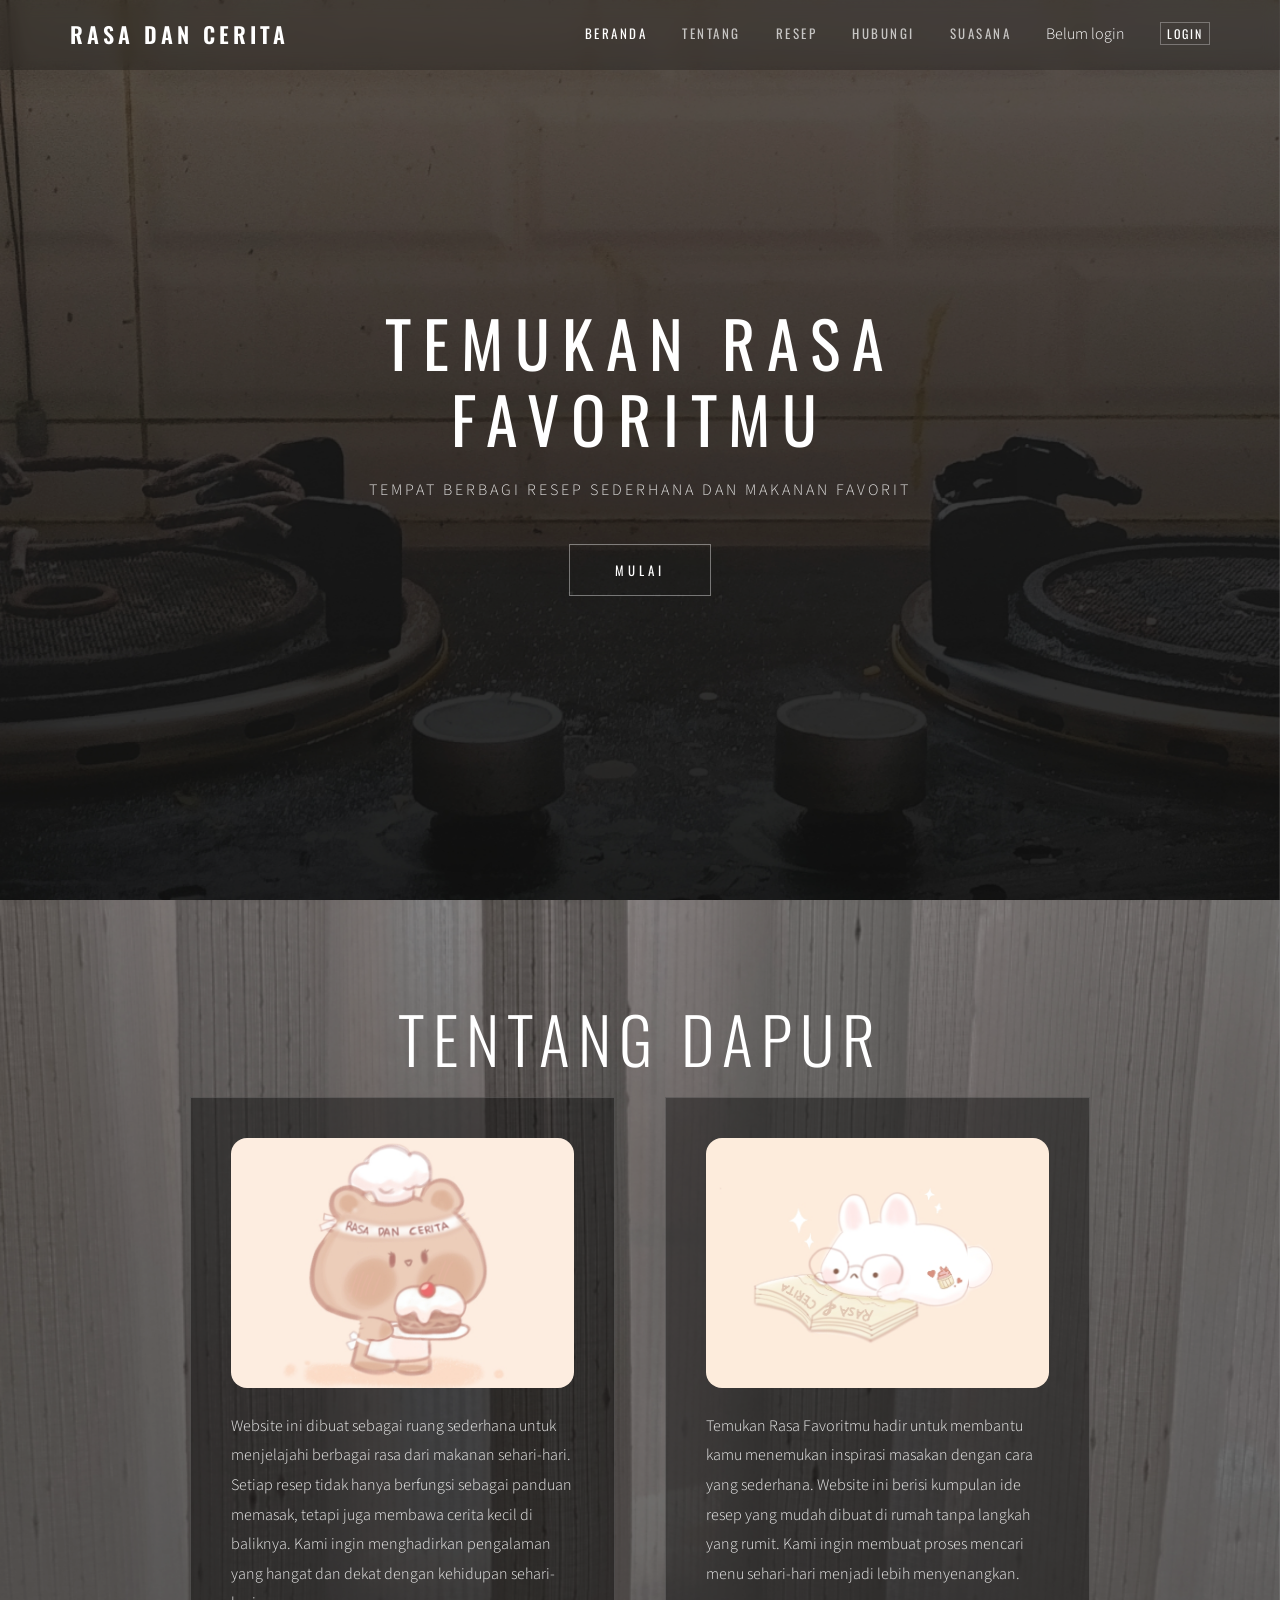
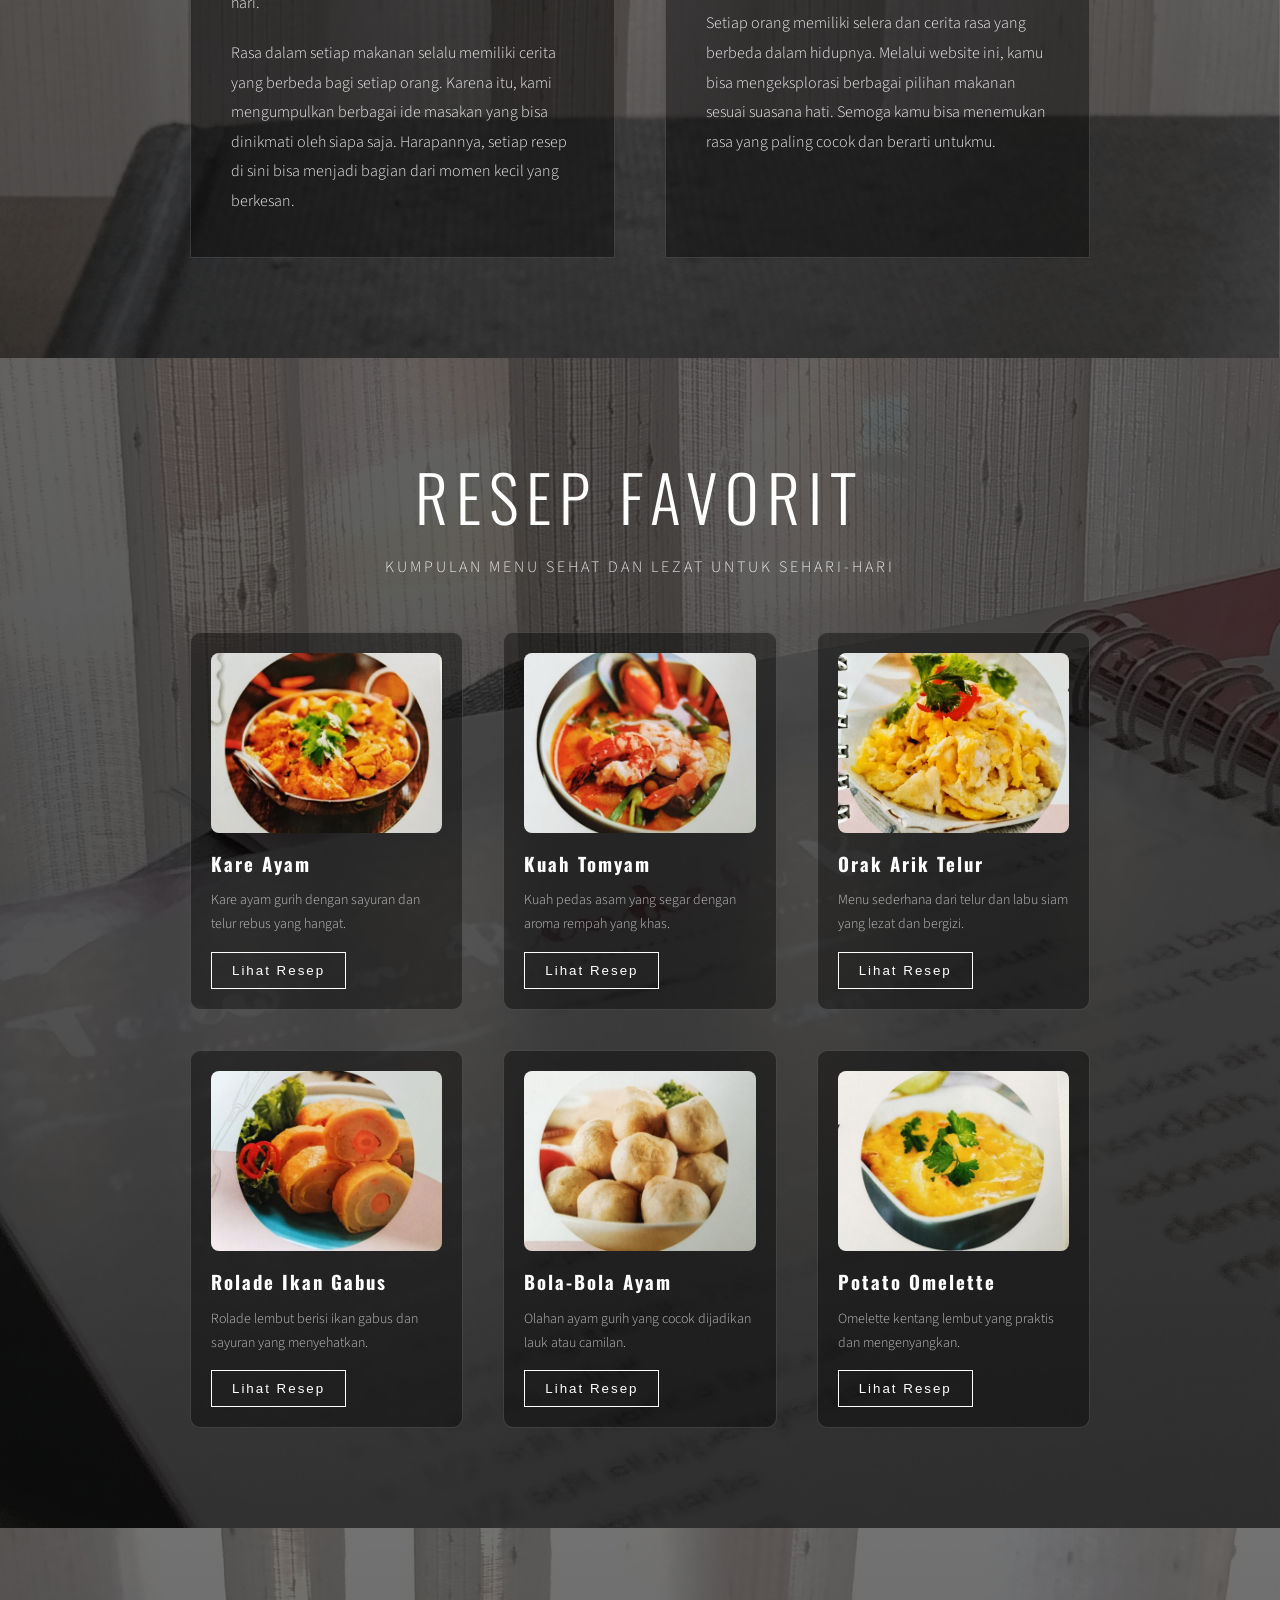
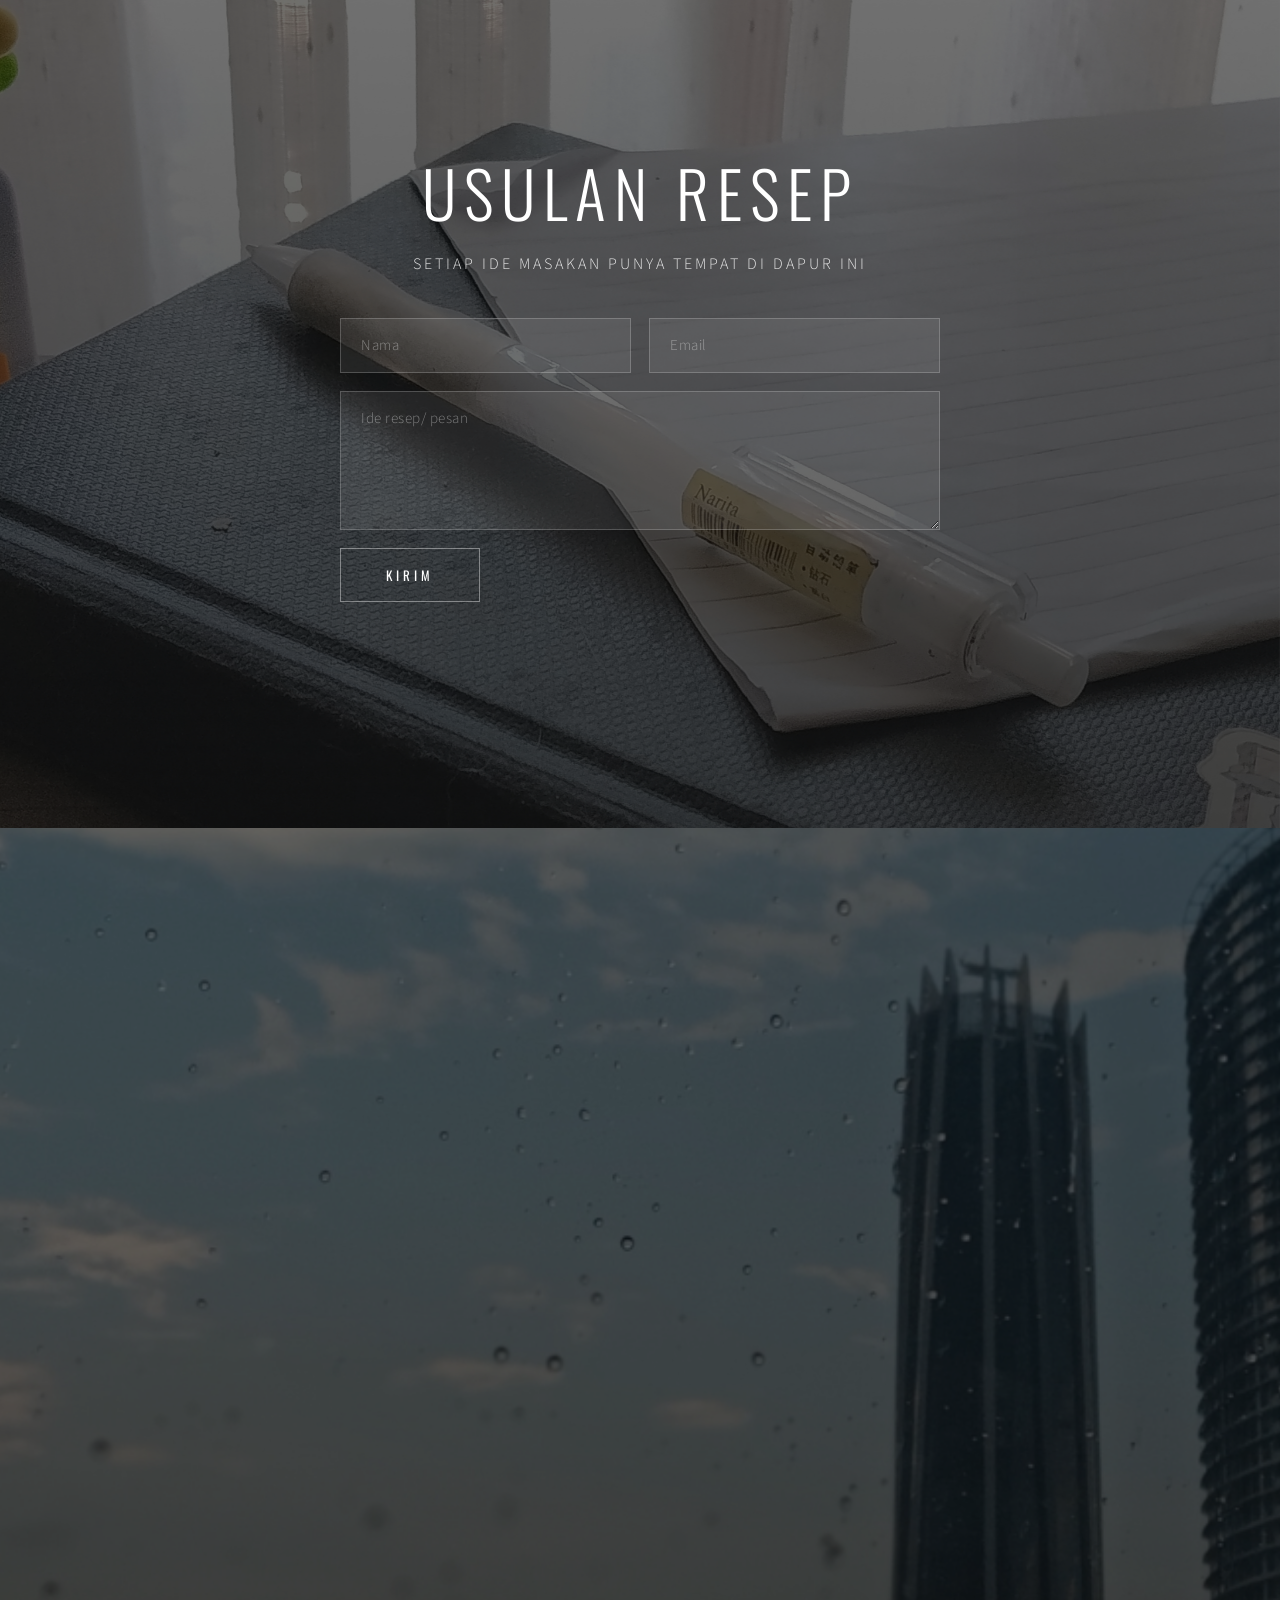
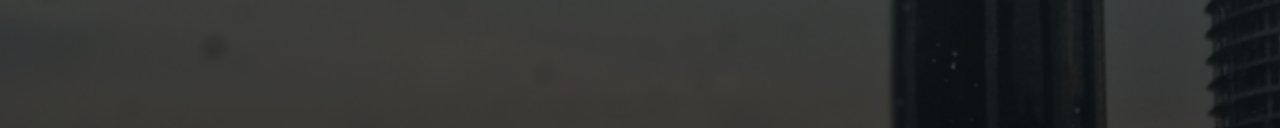
<file: index.html>
<!DOCTYPE html>
<html lang="en">
<head>
    <meta charset="UTF-8">
    <meta name="viewport" content="width=device-width, initial-scale=1.0">
    <title>Rasa dan Cerita</title>

    <link rel="preconnect" href="https://fonts.googleapis.com">
    <link rel="preconnect" href="https://fonts.gstatic.com" crossorigin>
    <link href="https://fonts.googleapis.com/css2?family=Oswald:wght@300;400;500;600;700&family=Source+Sans+3:ital,wght@0,300;0,400;0,600;1,300;1,400&display=swap" rel="stylesheet">

    <link rel="stylesheet" href="templatemo-parallax-starter.css">
    <!--

TemplateMo 612 Parallax Starter

https://templatemo.com/tm-612-parallax-starter

-->
</head>
<body>

    <!-- Navigation -->
    <nav id="templatemo-nav">
        <div class="nav-container">
            <a href="#home" class="nav-logo">RASA DAN CERITA</a>
            <button class="nav-toggle" id="navToggle" aria-label="Toggle navigation">
                <span></span>
                <span></span>
                <span></span>
            </button>
            <ul class="nav-links" id="navLinks">
                <li><a href="#home" class="active">BERANDA</a></li>
                <li><a href="#about">TENTANG</a></li>
                <li><a href="#recipe">RESEP</a></li>
                <li><a href="#contact">HUBUNGI</a></li>
                <li><a href="#location">SUASANA</a></li>

                <!-- USER INFO -->
                <li>
                    <p id="userInfo">Belum login</p>
                </li>

                <!-- AUTH AREA -->
                <li id="authArea">
                    <button onclick="goLogin()" class="nav-cta">LOGIN</button>
                </li>
            </ul>
        </div>
    </nav>

    <!-- Section 1: Beranda / Hero -->
    <section id="home" class="parallax-section">
        <div class="parallax-bg" data-speed="0.5" style="background-image: url('images/parallax-bg-01.jpg')"></div>
        <div class="parallax-overlay"></div>
        <div class="section-content">
            <h1 class="section-title hero-title">TEMUKAN RASA FAVORITMU</h1>
            <p class="section-subtitle caps">TEMPAT BERBAGI RESEP SEDERHANA DAN MAKANAN FAVORIT</p>
            <a href="#about" class="btn-scroll">MULAI</a>
        </div>
    </section>

    <!-- Section 2: Tentang -->
    <section id="about" class="parallax-section">
        <div class="parallax-bg" data-speed="0.45" style="background-image: url('images/parallax-bg-02.jpg')"></div>
        <div class="parallax-overlay"></div>
        <div class="section-content">
            <h2 class="section-title">TENTANG DAPUR</h2>
            <div class="about-cols">
                <div class="about-col">
                    <div class="about-thumb">
                        <img src="images/tentang-01.jpg" alt="Our Team">
                    </div>
                    <p>Website ini dibuat sebagai ruang sederhana untuk menjelajahi berbagai rasa dari makanan sehari-hari. Setiap resep tidak hanya berfungsi sebagai panduan memasak, tetapi juga membawa cerita kecil di baliknya. Kami ingin menghadirkan pengalaman yang hangat dan dekat dengan kehidupan sehari-hari.</p>
                    <p>Rasa dalam setiap makanan selalu memiliki cerita yang berbeda bagi setiap orang. Karena itu, kami mengumpulkan berbagai ide masakan yang bisa dinikmati oleh siapa saja. Harapannya, setiap resep di sini bisa menjadi bagian dari momen kecil yang berkesan.</p>
                </div>
                <div class="about-col">
                    <div class="about-thumb-wide">
                        <img src="images/tentang-02.jpg" alt="Our Process">
                    </div>
                    <p>Temukan Rasa Favoritmu hadir untuk membantu kamu menemukan inspirasi masakan dengan cara yang sederhana. Website ini berisi kumpulan ide resep yang mudah dibuat di rumah tanpa langkah yang rumit. Kami ingin membuat proses mencari menu sehari-hari menjadi lebih menyenangkan.</p>
                    <p>Setiap orang memiliki selera dan cerita rasa yang berbeda dalam hidupnya. Melalui website ini, kamu bisa mengeksplorasi berbagai pilihan makanan sesuai suasana hati. Semoga kamu bisa menemukan rasa yang paling cocok dan berarti untukmu.</p>
                </div>
            </div>
        </div>
    </section>

<!-- Section 3: Resep -->
<section id="recipe" class="parallax-section">
    <div class="parallax-bg" data-speed="0.55" style="background-image: url('images/parallax-bg-03.jpg')"></div>
    <div class="parallax-overlay overlay-dark"></div>

    <div class="section-content">
        <h2 class="section-title">RESEP FAVORIT</h2>
        <p class="section-subtitle caps">KUMPULAN MENU SEHAT DAN LEZAT UNTUK SEHARI-HARI</p>

        <div class="recipe-grid">

            <div class="recipe-card">
                <img src="images/kare-ayam.jpg" alt="Kare Ayam">
                <h3>Kare Ayam</h3>
                <p>Kare ayam gurih dengan sayuran dan telur rebus yang hangat.</p>
                <button class="recipe-btn" onclick="openRecipe('kare')">Lihat Resep</button>
            </div>

            <div class="recipe-card">
                <img src="images/tomyam.jpg" alt="Kuah Tomyam">
                <h3>Kuah Tomyam</h3>
                <p>Kuah pedas asam yang segar dengan aroma rempah yang khas.</p>
                <button class="recipe-btn" onclick="openRecipe('tomyam')">Lihat Resep</button>
            </div>

            <div class="recipe-card">
                <img src="images/orak-arik.jpg" alt="Orak Arik Telur Labu Siam">
                <h3>Orak Arik Telur</h3>
                <p>Menu sederhana dari telur dan labu siam yang lezat dan bergizi.</p>
                <button class="recipe-btn" onclick="openRecipe('orakarik')">Lihat Resep</button>
            </div>

            <div class="recipe-card">
                <img src="images/rolade.jpg" alt="Rolade Ikan Gabus">
                <h3>Rolade Ikan Gabus</h3>
                <p>Rolade lembut berisi ikan gabus dan sayuran yang menyehatkan.</p>
                <button class="recipe-btn" onclick="openRecipe('rolade')">Lihat Resep</button>
            </div>

            <div class="recipe-card">
                <img src="images/bola-ayam.jpg" alt="Bola Bola Ayam">
                <h3>Bola-Bola Ayam</h3>
                <p>Olahan ayam gurih yang cocok dijadikan lauk atau camilan.</p>
                <button class="recipe-btn" onclick="openRecipe('bolayam')">Lihat Resep</button>
            </div>

            <div class="recipe-card">
                <img src="images/potato-omelette.jpg" alt="Potato Omelette">
                <h3>Potato Omelette</h3>
                <p>Omelette kentang lembut yang praktis dan mengenyangkan.</p>
                <button class="recipe-btn" onclick="openRecipe('omelette')">Lihat Resep</button>
            </div>

        </div>
    </div>
</section>

    <!-- Section 4: Hubungi -->
    <section id="contact" class="parallax-section">
        <div class="parallax-bg" data-speed="0.5" style="background-image: url('images/parallax-bg-05.jpg')"></div>
        <div class="parallax-overlay overlay-medium"></div>
        <div class="section-content">
            <h2 class="section-title">USULAN RESEP</h2>
            <p class="section-subtitle caps">SETIAP IDE MASAKAN PUNYA TEMPAT DI DAPUR INI</p>
            <div class="contact-form-wrap">
                <form id="contactForm" class="contact-form">
                    <div class="form-row">
                        <input type="text" placeholder="Nama" required>
                        <input type="email" placeholder="Email" required>
                    </div>
                    <textarea placeholder="Ide resep/ pesan" rows="5" required></textarea>
                    <button type="submit" class="btn-submit">KIRIM</button>
                </form>
            </div>
        </div>
    </section>

    <!-- Section 6: Mood Dapur (Playlist & Lokasi) -->
    <section id="location" class="parallax-section">
        <div class="parallax-bg" data-speed="0.5" style="background-image: url('images/parallax-bg-04.jpg')"></div>
        <div class="parallax-overlay overlay-dark"></div>

        <div class="section-content">

            <h2 class="section-title">MOOD DAPUR</h2>
            <p class="section-subtitle caps">PLAYLIST MASAK + LOKASI INSPIRATIF</p>

            <div class="mood-grid">

                <!-- YOUTUBE -->
                <div class="mood-box">
                    <h3>🎧 Playlist Masak</h3>

                    <iframe 
                        width="100%" 
                        height="250"
                        src="https://www.youtube.com/embed/PCpMOzqH7OA"
                        title="YouTube video player"
                        frameborder="0"
                        allow="accelerometer; autoplay; clipboard-write; encrypted-media; gyroscope; picture-in-picture"
                        allowfullscreen>
                    </iframe>

                    <p>Musik biar makin fokus & enak masak 🍳</p>
                </div>

                <!-- LOKASI -->
                <div class="mood-box">
                    <h3>📍 Lokasi Masak Impian</h3>

                    <iframe 
                        src="https://www.google.com/maps/embed?pb=!1m18!1m12!1m3!1d31666.533957298714!2d109.89751176475022!3d-7.2046580119680135!2m3!1f0!2f0!3f0!3m2!1i1024!2i768!4f13.1!3m3!1m2!1s0x2e700ce3b55c05d7%3A0x5027a76e3557280!2sDieng%2C%20Kec.%20Kejajar%2C%20Kabupaten%20Wonosobo%2C%20Jawa%20Tengah!5e0!3m2!1sid!2sid!4v1780185518498!5m2!1sid!2sid"
                        width="100%"
                        height="250"
                        style="border:0;"
                        allowfullscreen=""
                        loading="lazy">
                    </iframe>

                    <p>Dieng 🌿 adem, view gunung, cocok buat ide “outdoor cooking”</p>
                </div>

            </div>
        </div>
    </section>
    

    <!-- SCRIPT LOGIN USER -->
    <script src="login/js/welcome.js"></script>

    <!-- TEMPLATE SCRIPT -->
    <script src="templatemo-parallax-script.js"></script>

    <!-- RECIPE MODAL -->
    <div id="recipeModal" class="recipe-modal">
    <div class="recipe-modal-content">
        <span class="close-btn" onclick="closeRecipe()">&times;</span>
        <h2 id="recipeTitle">Resep</h2>
        <div id="recipeContent"></div>
    </div>
    </div>
    
</body>
</html>
</file>
<file: templatemo-parallax-starter.css>
/* ==========================================================================
   Parallax Starter - Free HTML CSS Template
   
TemplateMo 612 Parallax Starter

https://templatemo.com/tm-612-parallax-starter

   ========================================================================== */

/* --- CSS Variables --- */
:root {
    --font-heading: 'Oswald', sans-serif;
    --font-body: 'Source Sans 3', sans-serif;
    --white: #ffffff;
    --white-90: rgba(255, 255, 255, 0.9);
    --white-70: rgba(255, 255, 255, 0.7);
    --white-40: rgba(255, 255, 255, 0.4);
    --white-20: rgba(255, 255, 255, 0.2);
    --nav-bg: rgba(0, 0, 0, 0.25);
    --nav-bg-scrolled: rgba(0, 0, 0, 0.85);
    --transition-smooth: 0.3s ease;
}

/* --- Reset & Base --- */
*,
*::before,
*::after {
    margin: 0;
    padding: 0;
    box-sizing: border-box;
}

html {
    scroll-behavior: smooth;
}

body {
    font-family: var(--font-body);
    font-weight: 300;
    color: var(--white);
    line-height: 1.7;
    overflow-x: hidden;
}

a {
    text-decoration: none;
    color: inherit;
}

img {
    max-width: 100%;
    display: block;
}

/* --- Navigation --- */
#templatemo-nav {
    position: fixed;
    top: 0;
    left: 0;
    width: 100%;
    z-index: 1000;
    background: var(--nav-bg);
    backdrop-filter: blur(8px);
    -webkit-backdrop-filter: blur(8px);
    transition: background var(--transition-smooth);
}

#templatemo-nav.scrolled {
    background: var(--nav-bg-scrolled);
}

.nav-container {
    max-width: 1200px;
    margin: 0 auto;
    padding: 0 30px;
    display: flex;
    align-items: center;
    justify-content: space-between;
    height: 70px;
}

.nav-logo {
    font-family: var(--font-heading);
    font-size: 22px;
    font-weight: 600;
    letter-spacing: 4px;
    color: var(--white);
}

.nav-links {
    list-style: none;
    display: flex;
    gap: 35px;
}

.nav-links a {
    font-family: var(--font-heading);
    font-size: 13px;
    font-weight: 400;
    letter-spacing: 2.5px;
    color: var(--white-70);
    transition: color var(--transition-smooth), opacity var(--transition-smooth);
}

.nav-links a:hover,
.nav-links a.active {
    color: var(--white);
}

.nav-cta{
    background: transparent;
    color: white;
    border: 1px solid rgba(255,255,255,0.3);
    padding: 2px 6px;
    font-family: var(--font-heading);
    font-size: 12px;
    letter-spacing: 2px;
}

.nav-cta:hover{
    background: white;
    color: #111;
}

/* Mobile Toggle */
.nav-toggle {
    display: none;
    background: none;
    border: none;
    cursor: pointer;
    padding: 8px;
    flex-direction: column;
    gap: 5px;
}

.nav-toggle span {
    display: block;
    width: 24px;
    height: 2px;
    background: var(--white);
    transition: all var(--transition-smooth);
}

/* --- Parallax Sections --- */
.parallax-section {
    position: relative;
    min-height: 100vh;
    display: flex;
    align-items: center;
    justify-content: center;
    overflow: hidden;
}

/* Parallax Background Image Layer
   Height is 200% and starts at top: -50% to give
   maximum room for large vertical translations */
.parallax-bg {
    position: absolute;
    top: -50%;
    left: 0;
    width: 100%;
    height: 200%;
    background-position: center;
    background-repeat: no-repeat;
    background-size: cover;
    background-position: center;
    will-change: transform;
    transition: transform 0.5s cubic-bezier(0.22, 1, 0.36, 1);
    z-index: 0;
    transform: scale: scale(1);
}

/* Dark Overlay */
.parallax-overlay {
    position: absolute;
    inset: 0;
    background: rgba(0, 0, 0, 0.42);
    z-index: 1;
}

.parallax-overlay.overlay-dark {
    background: rgba(0, 0, 0, 0.55);
}

.parallax-overlay.overlay-medium {
    background: rgba(0, 0, 0, 0.50);
}

/* Content Layer */
.section-content {
    position: relative;
    z-index: 2;
    max-width: 960px;
    width: 100%;
    padding: 100px 30px;
    text-align: center;
}

/* --- Typography --- */
.section-title {
    font-family: var(--font-heading);
    font-weight: 300;
    font-size: clamp(36px, 6vw, 64px);
    letter-spacing: 8px;
    color: var(--white);
    margin-bottom: 20px;
    line-height: 1.2;
}

.hero-title {
    font-weight: 400;
    letter-spacing: 12px;
}

.section-subtitle {
    font-family: var(--font-body);
    font-size: clamp(13px, 1.6vw, 16px);
    letter-spacing: 3px;
    color: rgba(255, 255, 255, 0.85);
    margin-bottom: 40px;
}

.caps {
    text-transform: uppercase;
}

.content-block {
    max-width: 680px;
    margin: 0 auto;
}

.content-block p {
    font-size: 17px;
    color: var(--white-90);
    margin-bottom: 20px;
    line-height: 1.85;
}

/* --- Hero Button --- */
.btn-scroll {
    display: inline-block;
    font-family: var(--font-heading);
    font-size: 13px;
    font-weight: 400;
    letter-spacing: 4px;
    color: var(--white);
    border: 1px solid var(--white-40);
    padding: 14px 45px;
    transition: all var(--transition-smooth);
}

.btn-scroll:hover {
    background: var(--white);
    color: #111;
    border-color: var(--white);
}

/* --- About Columns --- */
.about-cols {
    display: grid;
    grid-template-columns: 1fr 1fr;
    gap: 50px;
    max-width: 900px;
    margin: 0 auto;
    text-align: left;
}

.about-col {
    background: rgba(0, 0, 0, 0.4);
    padding: 40px;
    border: 1px solid rgba(255, 255, 255, 0.15);
}

.about-thumb,
.about-thumb-wide {
    width: 100%;
    height: 250px;
    overflow: hidden;
    border-radius: 16px;
    margin-bottom: 24px;
}

.about-thumb img,
.about-thumb-wide img {
    width: 100%;
    height: 100%;
    object-fit: cover;
    display: block;
    transition: transform 0.4s ease;
}

.about-thumb:hover img,
.about-thumb-wide:hover img {
    transform: scale(1.08);
}

.about-col p {
    font-size: 16px;
    color: var(--white-90);
    margin-bottom: 20px;
    line-height: 1.85;
}

.about-col p:last-child {
    margin-bottom: 0;
}

.about-col a {
    color: var(--white);
    text-decoration: underline;
    text-underline-offset: 3px;
}

/* --- Services Grid --- */
.services-grid {
    display: grid;
    grid-template-columns: repeat(3, 1fr);
    gap: 50px;
    margin-top: 50px;
}

.service-item {
    text-align: center;
}

.service-icon {
    margin-bottom: 20px;
    opacity: 0.85;
}

.service-item h3 {
    font-family: var(--font-heading);
    font-size: 16px;
    font-weight: 500;
    letter-spacing: 3px;
    margin-bottom: 12px;
    color: var(--white);
}

.service-item p {
    font-size: 12px;
    letter-spacing: 2px;
    color: var(--white-70);
    line-height: 1.9;
}

/* --- Stats Row --- */
.stats-row {
    display: flex;
    justify-content: center;
    gap: 70px;
    margin-top: 45px;
    padding-top: 40px;
    border-top: 1px solid var(--white-20);
}

.stat-item {
    text-align: center;
}

.stat-number {
    display: block;
    font-family: var(--font-heading);
    font-size: 42px;
    font-weight: 300;
    letter-spacing: 2px;
    color: var(--white);
    margin-bottom: 8px;
}

.stat-label {
    font-size: 11px;
    letter-spacing: 3px;
    color: var(--white-70);
}

/* --- Contact Form --- */
.contact-form-wrap {
    max-width: 600px;
    margin: 0 auto;
}

.contact-form {
    display: flex;
    flex-direction: column;
    gap: 18px;
}

.form-row {
    display: flex;
    gap: 18px;
}

.contact-form input,
.contact-form textarea {
    width: 100%;
    font-family: var(--font-body);
    font-size: 15px;
    font-weight: 300;
    letter-spacing: 0.5px;
    color: var(--white);
    background: rgba(255, 255, 255, 0.08);
    border: 1px solid var(--white-20);
    padding: 16px 20px;
    outline: none;
    transition: border-color var(--transition-smooth);
}

.contact-form input::placeholder,
.contact-form textarea::placeholder {
    color: var(--white-40);
}

.contact-form input:focus,
.contact-form textarea:focus {
    border-color: var(--white-70);
}

.contact-form textarea {
    resize: vertical;
    min-height: 120px;
}

.btn-submit {
    font-family: var(--font-heading);
    font-size: 13px;
    font-weight: 400;
    letter-spacing: 4px;
    color: var(--white);
    background: transparent;
    border: 1px solid var(--white-40);
    padding: 16px 45px;
    cursor: pointer;
    transition: all var(--transition-smooth);
    align-self: flex-start;
    text-transform: uppercase;
}

.btn-submit:hover {
    background: var(--white);
    color: #111;
    border-color: var(--white);
}

/* --- Footer --- */
#templatemo-footer {
    background: #111;
    text-align: center;
    padding: 30px 20px;
    font-size: 14px;
    color: var(--white-40);
    letter-spacing: 1px;
}

#templatemo-footer a {
    color: var(--white-70);
    transition: color var(--transition-smooth);
}

#templatemo-footer a:hover {
    color: var(--white);
}

/* --- Scroll Reveal Animation --- */
.reveal {
    opacity: 0;
    transform: translateY(30px);
    transition: opacity 0.8s ease, transform 0.8s ease;
}

.reveal.visible {
    opacity: 1;
    transform: translateY(0);
}

.recipe-grid {
    display: grid;
    grid-template-columns: repeat(3, 1fr);
    gap: 40px;
    margin-top: 50px;
}

.recipe-card {
    background: rgba(0,0,0,0.4);
    border: 1px solid rgba(255,255,255,0.15);
    padding: 20px;
    text-align: left;
    border-radius: 10px;
    transition: transform 0.3s ease;
}

.recipe-card:hover {
    transform: translateY(-8px);
}

.recipe-card img {
    width: 100%;
    height: 180px;        /* bikin semua sama tinggi */
    object-fit: cover;    /* biar gak gepeng / aneh */
    border-radius: 8px;
    margin-bottom: 15px;
}

.recipe-card h3 {
    font-family: var(--font-heading);
    letter-spacing: 2px;
    margin-bottom: 10px;
}

.recipe-card p {
    font-size: 14px;
    color: var(--white-70);
    margin-bottom: 15px;
}

.recipe-btn {
    padding: 10px 20px;
    border: 1px solid white;
    background: transparent;
    color: white;
    cursor: pointer;
    letter-spacing: 2px;
}

.recipe-btn:hover {
    background: white;
    color: black;
}

.recipe-modal {
    display: none;
    position: fixed;
    top: 0;
    left: 0;
    width: 100%;
    height: 100%;
    background: rgba(0,0,0,0.8);
    z-index: 9999;
    align-items: center;
    justify-content: center;
}

.recipe-modal-content {
    background: rgba(0,0,0,0.9);
    border: 1px solid rgba(255,255,255,0.2);
    padding: 30px;
    width: 90%;
    max-width: 500px;
    color: white;
    border-radius: 12px;
    font-family: var(--font-body);

    max-height: 80vh;
    overflow-y: auto;
}

.recipe-modal-content h2 {
    font-family: var(--font-heading);
    margin-bottom: 15px;
    letter-spacing: 3px;
}

.close-btn {
    float: right;
    font-size: 22px;
    cursor: pointer;
}

.mood-grid {
    display: grid;
    grid-template-columns: repeat(2, 1fr);
    gap: 30px;
    align-items: start;
}

.mood-box {
    background: rgba(0,0,0,0.45);
    border: 1px solid rgba(255,255,255,0.15);
    padding: 20px;
    border-radius: 12px;

    display: flex;
    flex-direction: column;
    gap: 12px;

    height: auto;
    align-self: start;
}

.video-wrap,
.map-wrap {
    width: 100%;
    aspect-ratio: 16 / 9;
    border-radius: 12px;
    overflow: hidden;
    background: black;
}

.video-wrap iframe,
.map-wrap iframe {
    width: 100%;
    height: 100%;
    border: 0;
    display: block;
}

/* ===================================
   Responsive
   =================================== */

@media (max-width: 991px) {
    .services-grid {
        grid-template-columns: repeat(2, 1fr);
        gap: 40px;
    }

    .stats-row {
        gap: 40px;
    }
}

@media (max-width: 768px) {
    /* Mobile Navigation */
    .nav-toggle {
        display: flex;
    }

    .nav-links {
        position: fixed;
        top: 0;
        left: 0;
        width: 100%;
        height: 100vh;
        background: rgba(0, 0, 0, 0.95);
        flex-direction: column;
        align-items: center;
        justify-content: flex-start;
        gap: 30px;
        padding: 100px 30px 60px;
        overflow-y: auto;
        opacity: 0;
        visibility: hidden;
        transition: all 0.4s ease;
    }

    .nav-links.open {
        opacity: 1;
        visibility: visible;
    }

    .nav-links a {
        font-size: 16px;
        letter-spacing: 4px;
    }

    .nav-toggle.active span:nth-child(1) {
        transform: rotate(45deg) translate(5px, 5px);
    }

    .nav-toggle.active span:nth-child(2) {
        opacity: 0;
    }

    .nav-toggle.active span:nth-child(3) {
        transform: rotate(-45deg) translate(5px, -5px);
    }

    /* Disable parallax on mobile — static bg */
    .parallax-bg {
        top: 0;
        height: 100%;
    }

    .section-title {
        letter-spacing: 4px;
    }

    .hero-title {
        letter-spacing: 6px;
    }

    .section-subtitle {
        letter-spacing: 2px;
    }

    .services-grid {
        grid-template-columns: 1fr;
        gap: 35px;
    }

    .about-cols {
        grid-template-columns: 1fr;
        gap: 30px;
        text-align: center;
    }

    .stats-row {
        flex-direction: column;
        gap: 30px;
    }

    .form-row {
        flex-direction: column;
    }

    .btn-submit {
        align-self: stretch;
    }
}

@media (max-width: 480px) {
    .nav-container {
        padding: 0 20px;
    }

    .section-content {
        padding: 80px 20px;
    }

    .section-title {
        letter-spacing: 3px;
    }

    .content-block p {
        font-size: 15px;
    }

    .stat-number {
        font-size: 34px;
    }
}

@media (max-width: 991px) {
    .recipe-grid {
        grid-template-columns: repeat(2, 1fr);
    }
}

@media (max-width: 600px) {
    .recipe-grid {
        grid-template-columns: 1fr;
    }
}

@media (max-width: 768px) {
    .mood-grid {
        grid-template-columns: 1fr;
        gap: 25px;
    }
}
</file>
